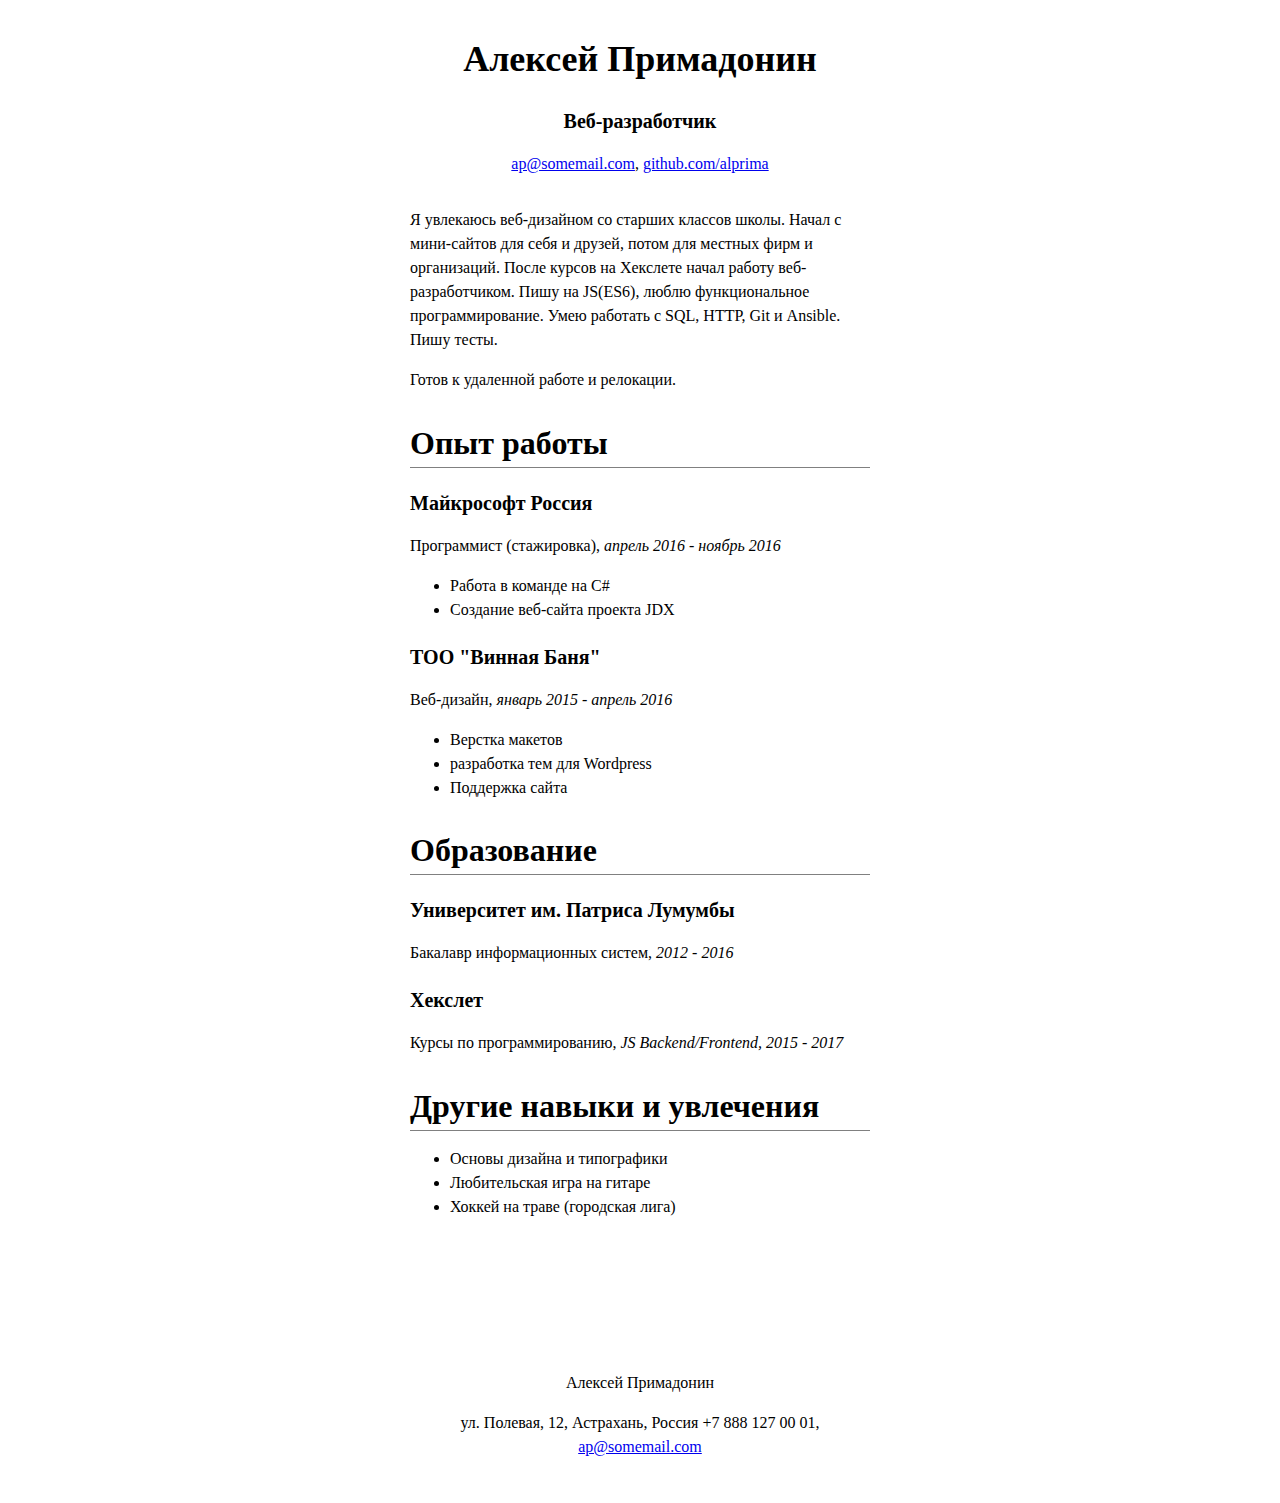
<file: index.html>
<!DOCTYPE html lang="ru">
<head>
    <meta charset="utf-8">
    <title>About yourself</title>
    <link rel="stylesheet" type="text/css" href="style.css">
</head>
<body>
    <div id="header">
        <h1>Алексей Примадонин</h1>
        <h3>Веб-разработчик</h3>
        <p>
            <a href="mailto:ap@somemail.com">ap@somemail.com</a>,
            <a href="https://github.com/alprima">github.com/alprima</a>
        </p>
    </div>
    
    <div id="main">
        <p class="left">Я увлекаюсь веб-дизайном со старших классов школы. Начал с мини-сайтов для себя и друзей, потом для местных фирм и организаций. После курсов на Хекслете начал работу веб-разработчиком. Пишу на JS(ES6), люблю функциональное программирование. Умею работать с SQL, HTTP, Git и Ansible. Пишу тесты.
        <p class="left">Готов к удаленной работе и релокации.</p></p>
        <h2 class="left">Опыт работы</h1>
        <h3 class="left">Майкрософт Россия</h3>
        <p>Программист (стажировка), <span class="important">апрель 2016 - ноябрь 2016</span></p>
        <ul>
            <li>Работа в команде на C#</li>
            <li>Создание веб-сайта проекта JDX</li>
        </ul>
        <h3 class="left">ТОО "Винная Баня"</h3>
        <p>Веб-дизайн, <span class ="important">январь 2015 - aпрель 2016</span></p>
        <ul>
            <li>Верстка макетов</li>
            <li>разработка тем для Wordpress</li>
            <li>Поддержка сайта</li>
        </ul>
    
    <h2 class="left">Образование</h1>
    <h3 class="left">Университет им. Патриса Лумумбы</h3>
    <p>Бакалавр информационных систем, <span class="important">2012 - 2016</span></p>
    <h3 class="left">Хекслет</h3>
    <p>Курсы по программированию, <span class="important">JS Backend/Frontend, 2015 - 2017</span></p>

    <h2 class="left">Другие навыки и увлечения</h1>
    <ul class="left">
        <li>Основы дизайна и типографики</li>
        <li>Любительская игра на гитаре</li>
        <li>Хоккей на траве (городская лига)</li>
    </ul><br /><br /><br />
    </div>

    <div id="footer">
    <p class="center">Алексей Примадонин</p>
    <p class="center">ул. Полевая, 12, Астрахань, Россия +7 888 127 00 01, <a href="www.google.ru">ap@somemail.com</a></p>
    </div>
</body>
</html>
</file>
<file: style.css>
body {
  font-family: Georgia;
  font-size: 16px;
  margin: 0 auto;   /* center content */
  max-width: 800px; /* limit width */
  line-height: 1.5;
  padding-top: 32px;
  padding-bottom: 32px;
}

/* BEGIN (write your solution here) */
h1 {
	text-align: center;
	margin-bottom: 0px;
	font-size: 36px;
}

h2 {
	text-align: center;
	margin-bottom: 8px;
	border-bottom: 1px solid grey;
	font-size: 32px;
}

h3 {
	text-align: center;
	margin-bottom: 0px;
	font-size: 20px;
}

p {
	margin-bottom: 12px;
}

div {
	margin-left: 170px;
	margin-right: 170px;
}

.center {
	text-align: center;
}

.left {
	text-align: left;
}

.important {
	font-style: italic;
}

#header {
	margin-bottom: 32px;
	text-align: center;
}

#footer {
	margin-top: 64px;
	text-align: center;
}
</file>
